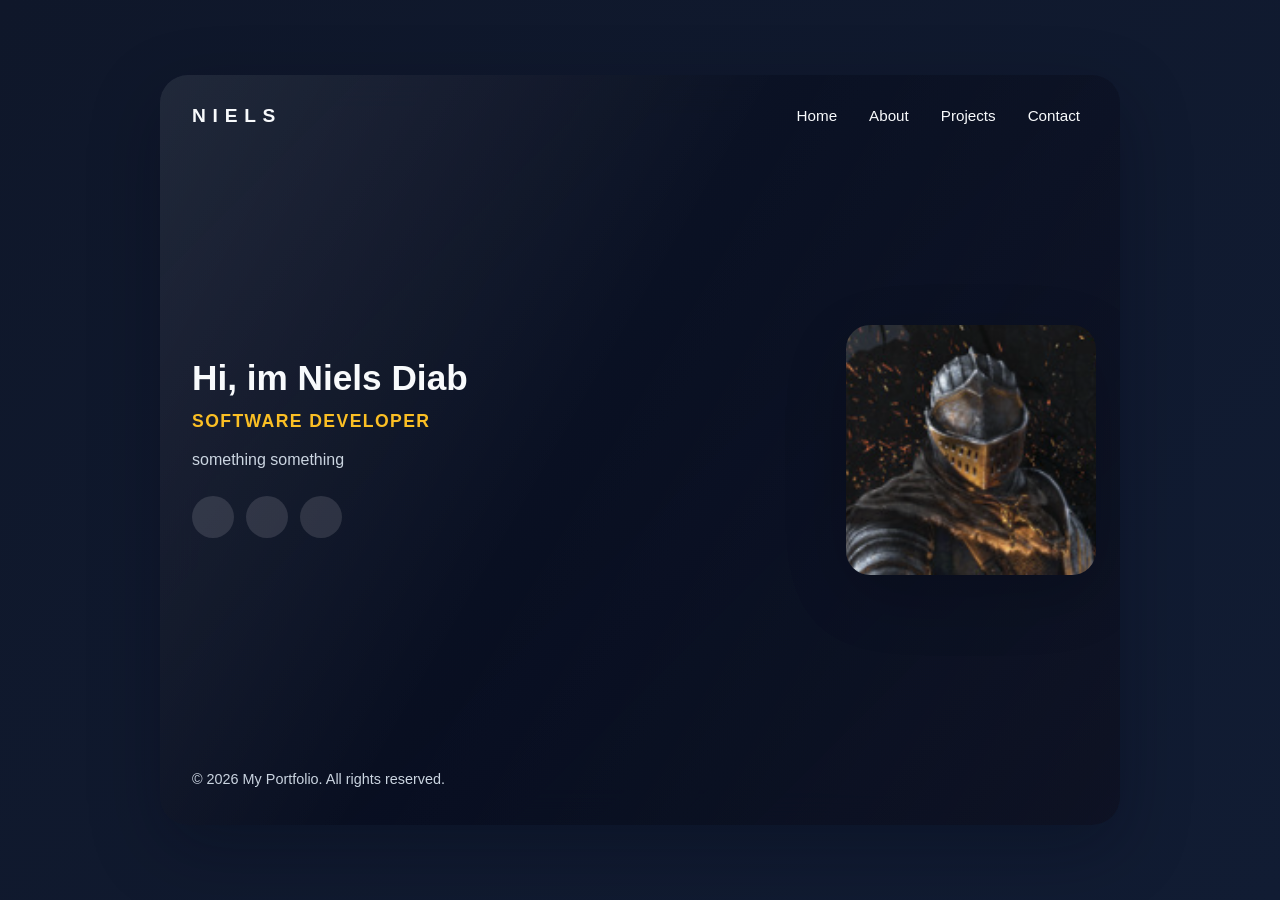
<file: index.html>
<!DOCTYPE html>
<html lang="en">
<head>
  <meta charset="UTF-8" />
  <meta name="viewport" content="width=device-width, initial-scale=1.0" />
  <title>Home - Niels Diab</title>
  <link rel="stylesheet" href="styles/root.css">
  <link rel="stylesheet" href="styles/menu.css">
  <script src="scripts/footer-date.js"></script>
</head>
<body>
    <section id="background">
        <header>
            <p id="header-name">NIELS</p>
            <nav id="header-menu">
                <a class="header-link" href="index.html">Home</a>
                <a class="header-link" href="pages/about.html">About</a>
                <a class="header-link" href="pages/projects.html">Projects</a>
                <a class="header-link" href="pages/contact.html">Contact</a>
            </nav>
        </header>

        <img id="profile-image" src="resources/profile-3.png" alt="Portrait of the developer" />

        <main>
            <h1>Hi, im Niels Diab</h1>
            <h2>software developer</h2>
            <p>something something</p>
            
            <div id="social-links">
                <a href="#" target="_blank" aria-label="GitHub">
                    <svg width="25" height="25" viewBox="0 0 25 25" fill="none" aria-hidden="true">
                    </svg>
                </a>
                <a href="#" target="_blank" aria-label="LinkedIn">
                    <svg width="25" height="25" viewBox="0 0 25 25" fill="none" aria-hidden="true">
                    </svg>
                </a>
                <a href="#" target="_blank" aria-label="Instagram">
                    <svg width="25" height="25" viewBox="0 0 25 25" fill="none" aria-hidden="true">
                    </svg>
                </a>
            </div>
        </main>
        
        <footer>
            <p id="footer-text">&copy; 2000 My Portfolio. All rights reserved.</p>
        </footer>
    </section>
</body>
</html>
</file>
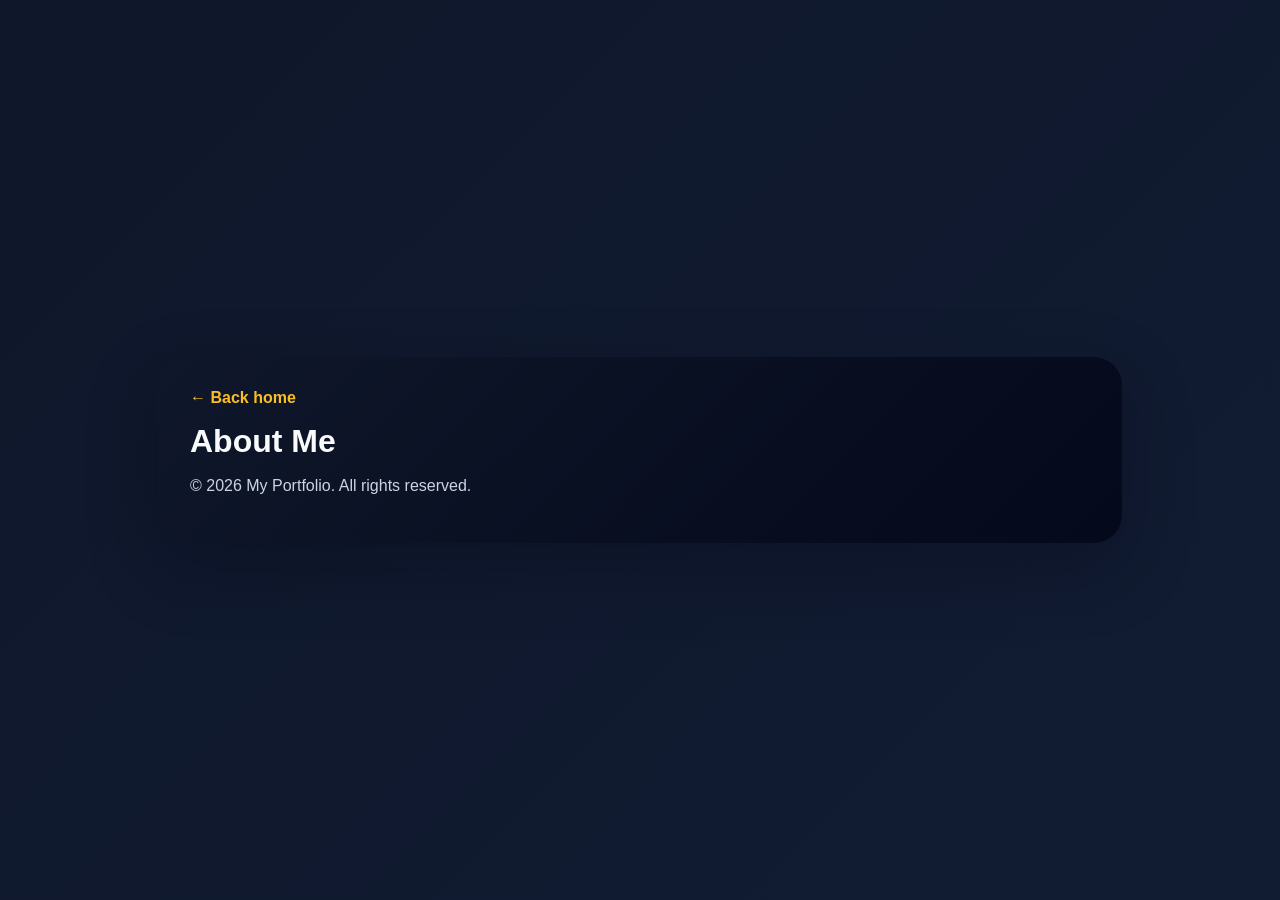
<file: pages/about.html>
<!DOCTYPE html>
<html lang="en">
<head>
  <meta charset="UTF-8" />
  <meta name="viewport" content="width=device-width, initial-scale=1.0" />
  <title>About - Niels Diab</title>
  <link rel="stylesheet" href="../styles/root.css">
  <link rel="stylesheet" href="../styles/about.css">
  <script src="../scripts/footer-date.js"></script>
</head>
<body>
  <section class="page">
    <a class="back-link" href="../index.html">← Back home</a>
    <h1>About Me</h1>
    <footer>
      <p id="footer-text">&copy; 2000 My Portfolio. All rights reserved.</p>
    </footer>
  </section>
</body>
</html>
</file>
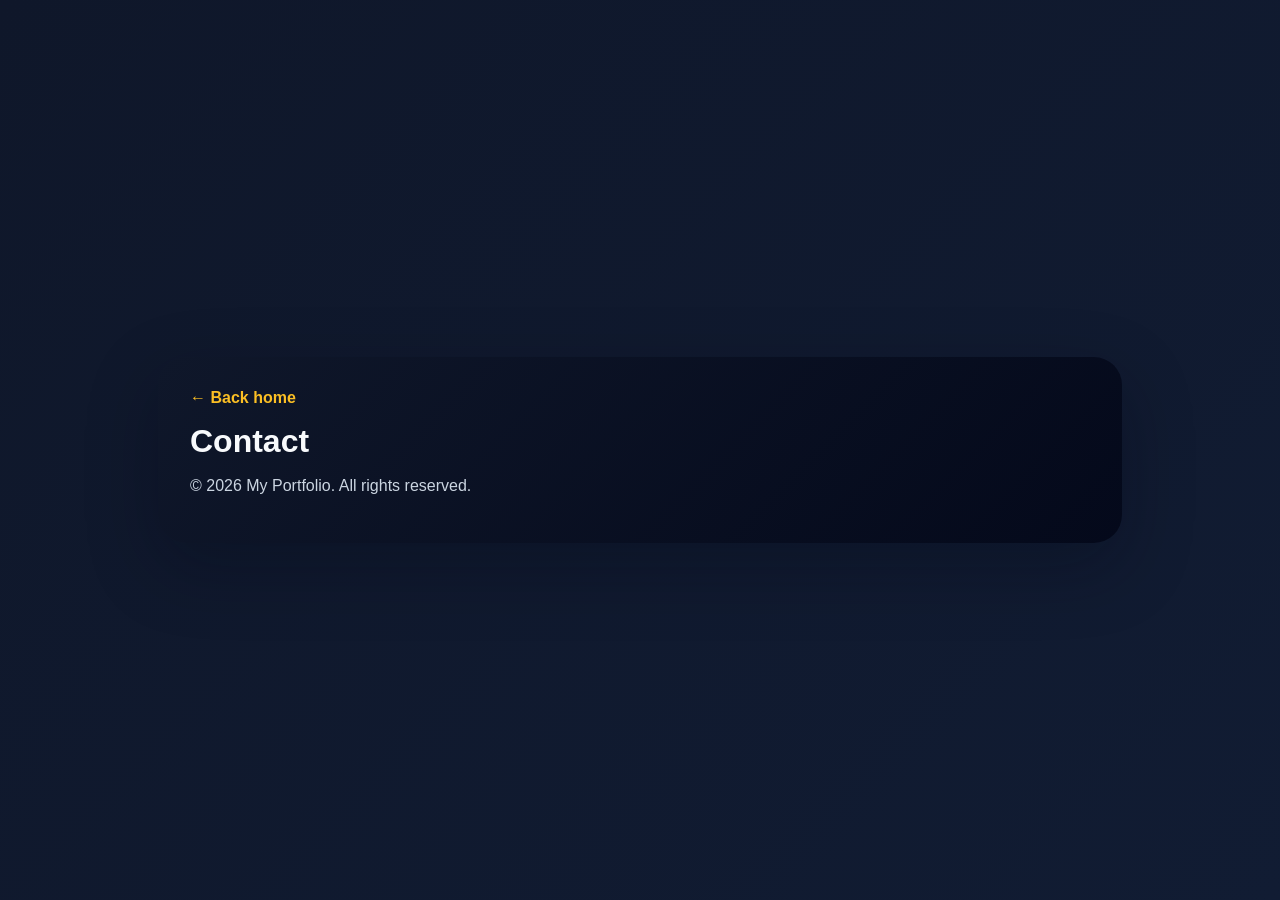
<file: pages/contact.html>
<!DOCTYPE html>
<html lang="en">
<head>
  <meta charset="UTF-8" />
  <meta name="viewport" content="width=device-width, initial-scale=1.0" />
  <title>Contact - Niels Diab</title>
  <link rel="stylesheet" href="../styles/root.css">
  <link rel="stylesheet" href="../styles/contact.css">
  <script src="../scripts/footer-date.js"></script>
</head>
<body>
  <section class="page">
    <a class="back-link" href="../index.html">← Back home</a>
    <h1>Contact</h1>
    <footer>
      <p id="footer-text">&copy; 2000 My Portfolio. All rights reserved.</p>
    </footer>
  </section>
</body>
</html>
</file>
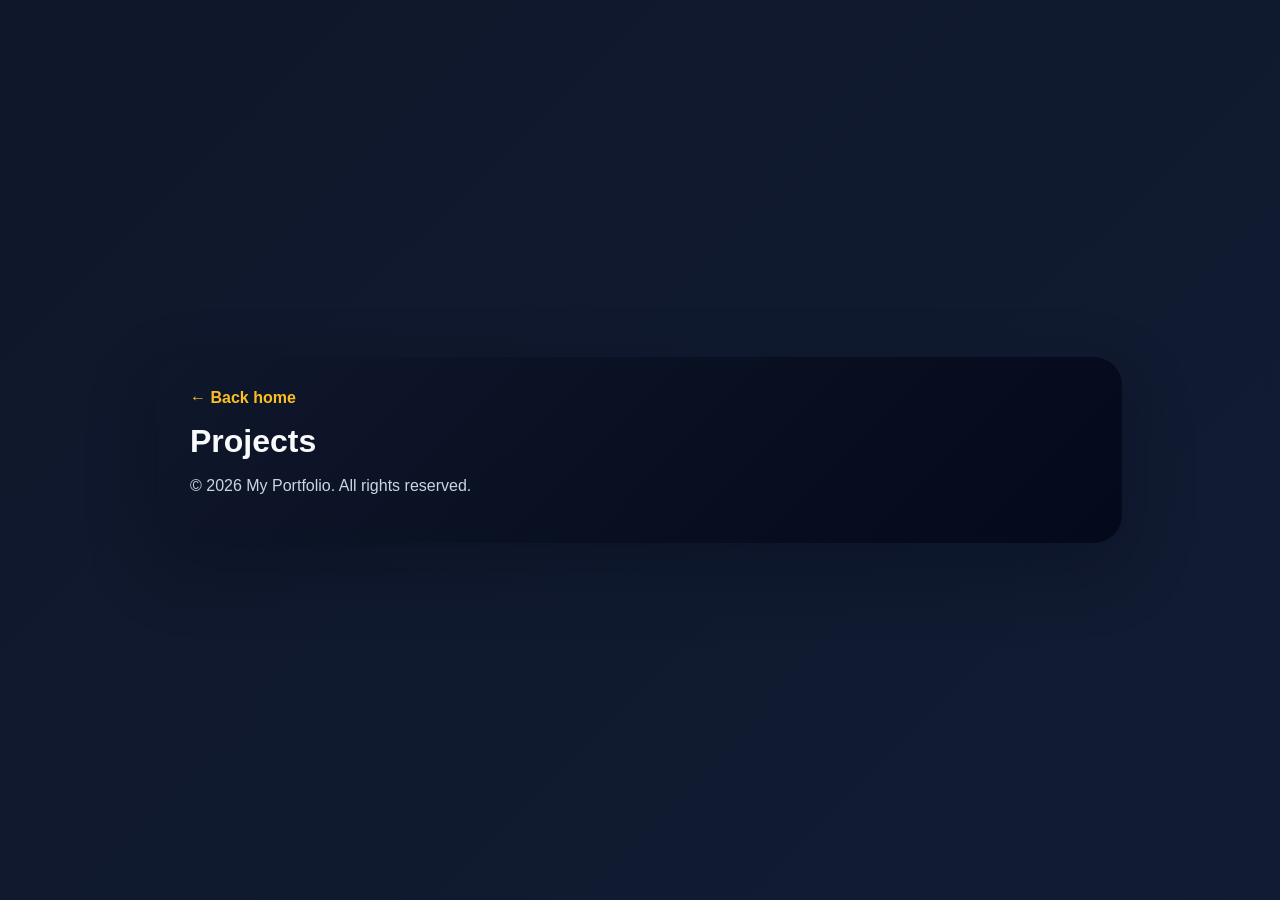
<file: pages/projects.html>
<!DOCTYPE html>
<html lang="en">
<head>
  <meta charset="UTF-8" />
  <meta name="viewport" content="width=device-width, initial-scale=1.0" />
  <title>Projects - Niels Diab</title>
  <link rel="stylesheet" href="../styles/root.css">
  <link rel="stylesheet" href="../styles/projects.css">
  <script src="../scripts/footer-date.js"></script>
</head>
<body>
  <section class="page">
    <a class="back-link" href="../index.html">← Back home</a>
    <h1>Projects</h1>
    <footer>
      <p id="footer-text">&copy; 2000 My Portfolio. All rights reserved.</p>
    </footer>
  </section>
</body>
</html>
</file>
<file: styles/root.css>
:root {
    --color-surface: #0f172a;
    --color-surface-strong: rgba(15, 23, 42, 0.94);
    --color-surface-soft: rgba(255, 255, 255, 0.12);
    --color-surface-hover: rgba(255, 255, 255, 0.16);
    --color-bg: linear-gradient(135deg, var(--color-surface) 0%, #111c33 100%);

    --color-text: #f8fafc;
    --color-muted: #cbd5e1;
    --color-accent: #fbbf24;
    --color-white: #ffffff;

    --color-overlay: rgba(255, 255, 255, 0.08);
    --color-shadow: rgba(2, 6, 23, 0.28);
    --color-shadow-strong: rgba(0, 0, 0, 0.22);
    --color-shadow-soft: rgba(0, 0, 0, 0.18);
}

body {
    margin: 0;
    min-height: 100vh;
    padding: 20px;
    box-sizing: border-box;
    display: flex;
    justify-content: center;
    align-items: center;
    background: var(--color-bg);
    background-repeat: no-repeat;
    background-size: cover;
    background-position: center;
    color: var(--color-text);
    font-family: Arial, sans-serif;
    font-size: 16px;
}

.page {
    width: min(100%, 900px);
    padding: 32px;
    border-radius: 28px;
    background: linear-gradient(135deg, var(--color-surface-strong), rgba(2, 6, 23, 0.86));
    box-shadow: 0 24px 70px var(--color-shadow);
    color: var(--color-text);
}

.page h1 {
    margin-top: 0;
    margin-bottom: 12px;
    font-size: 2rem;
}

.page p {
    color: var(--color-muted);
    line-height: 1.7;
    margin: 0 0 12px;
}

.back-link {
    display: inline-block;
    margin-bottom: 16px;
    color: var(--color-accent);
    text-decoration: none;
    font-weight: 600;
}

.back-link:hover {
    text-decoration: underline;
}

@media (max-width: 700px) {
    body {
        padding: 12px;
        align-items: flex-start;
    }

    .page {
        padding: 24px;
    }

    .page h1 {
        font-size: 1.6rem;
    }
}
</file>
<file: styles/menu.css>
#background {
    position: relative;
    width: min(100%, 900px);
    min-height: 78vh;
    padding: 24px 28px 24px 32px;
    border-radius: 28px;
    background: linear-gradient(135deg, var(--color-surface-strong), rgba(2, 6, 23, 0.86));
    box-shadow: 0 24px 70px var(--color-shadow);
    backdrop-filter: blur(18px);
    overflow: hidden;
    display: flex;
    flex-direction: column;
    justify-content: space-between;
}

#background::before {
    content: "";
    position: absolute;
    inset: 0;
    background: linear-gradient(120deg, var(--color-overlay), transparent 45%, rgba(255, 255, 255, 0.04));
    pointer-events: none;
}

header,
main,
footer {
    position: relative;
    z-index: 2;
}

header {
    display: flex;
    justify-content: space-between;
    align-items: center;
    gap: 16px;
    margin-bottom: 32px;
}

#header-name {
    margin: 0;
    font-size: 1.2rem;
    font-weight: 700;
    letter-spacing: 0.35em;
    text-transform: uppercase;
}

#header-menu {
    display: flex;
    gap: 8px;
    flex-wrap: wrap;
}

.header-link {
    color: var(--color-text);
    text-decoration: none;
    padding: 8px 12px;
    border-radius: 999px;
    font-size: 0.95rem;
    transition: background-color 0.2s ease, color 0.2s ease, transform 0.2s ease;
}

.header-link:hover {
    background-color: var(--color-surface-soft);
    color: var(--color-accent);
    transform: translateY(-2px);
}

main {
    position: relative;
    flex: 1;
    display: flex;
    flex-direction: column;
    align-items: flex-start;
    justify-content: center;
    gap: 14px;
    max-width: 560px;
    padding-right: clamp(100px, 18vw, 220px);
}

#profile-image {
    position: absolute;
    right: 24px;
    top: 50%;
    transform: translateY(-50%);
    width: min(100%, 280px);
    max-width: 250px;
    aspect-ratio: 1 / 1;
    object-fit: cover;
    border-radius: 24px;
    box-shadow: 0 20px 70px var(--color-shadow-strong);
    z-index: 1;
    opacity: 0.96;
    pointer-events: none;
}

main h1 {
    margin: 0;
    font-size: 2.2rem;
    line-height: 1.1;
}

main h2 {
    margin: 0;
    font-size: 1.1rem;
    color: var(--color-accent);
    font-weight: 600;
    letter-spacing: 0.08em;
    text-transform: uppercase;
}

main p {
    margin: 0;
    color: var(--color-muted);
    line-height: 1.7;
    max-width: 560px;
}

#social-links {
    display: flex;
    gap: 12px;
    margin-top: 8px;
}

#social-links a {
    display: inline-flex;
    align-items: center;
    justify-content: center;
    width: 42px;
    height: 42px;
    border-radius: 50%;
    background: var(--color-surface-soft);
    color: var(--color-text);
    text-decoration: none;
    transition: transform 0.2s ease, background-color 0.2s ease;
}

#social-links a:hover {
    transform: translateY(-2px);
    background-color: var(--color-surface-hover);
}

footer {
    margin-top: 24px;
    color: var(--color-muted);
    font-size: 0.9rem;
}

@media (max-width: 700px) {
    body {
        padding: 12px;
        align-items: flex-start;
    }

    #background {
        min-height: auto;
        padding: 20px;
    }

    header {
        flex-direction: column;
        align-items: flex-start;
        margin-bottom: 20px;
    }

    #header-name {
        font-size: 1rem;
        letter-spacing: 0.25em;
    }

    .header-link {
        font-size: 0.9rem;
        padding: 7px 10px;
    }

    main {
        padding-right: 0;
        max-width: 100%;
        margin-top: 8px;
        gap: 10px;
    }

    #profile-image {
        position: relative;
        right: auto;
        top: auto;
        transform: none;
        width: min(100%, 220px);
        max-width: 220px;
        margin-bottom: 8px;
    }

    main h1 {
        font-size: 1.5rem;
    }

    main h2 {
        font-size: 0.95rem;
    }

    main p {
        font-size: 0.95rem;
    }
}
</file>
<file: styles/about.css>
/* About page-specific styles can go here. */
</file>
<file: styles/contact.css>
/* Contact page-specific styles can go here. */
</file>
<file: styles/projects.css>
/* Projects page-specific styles can go here. */
</file>
